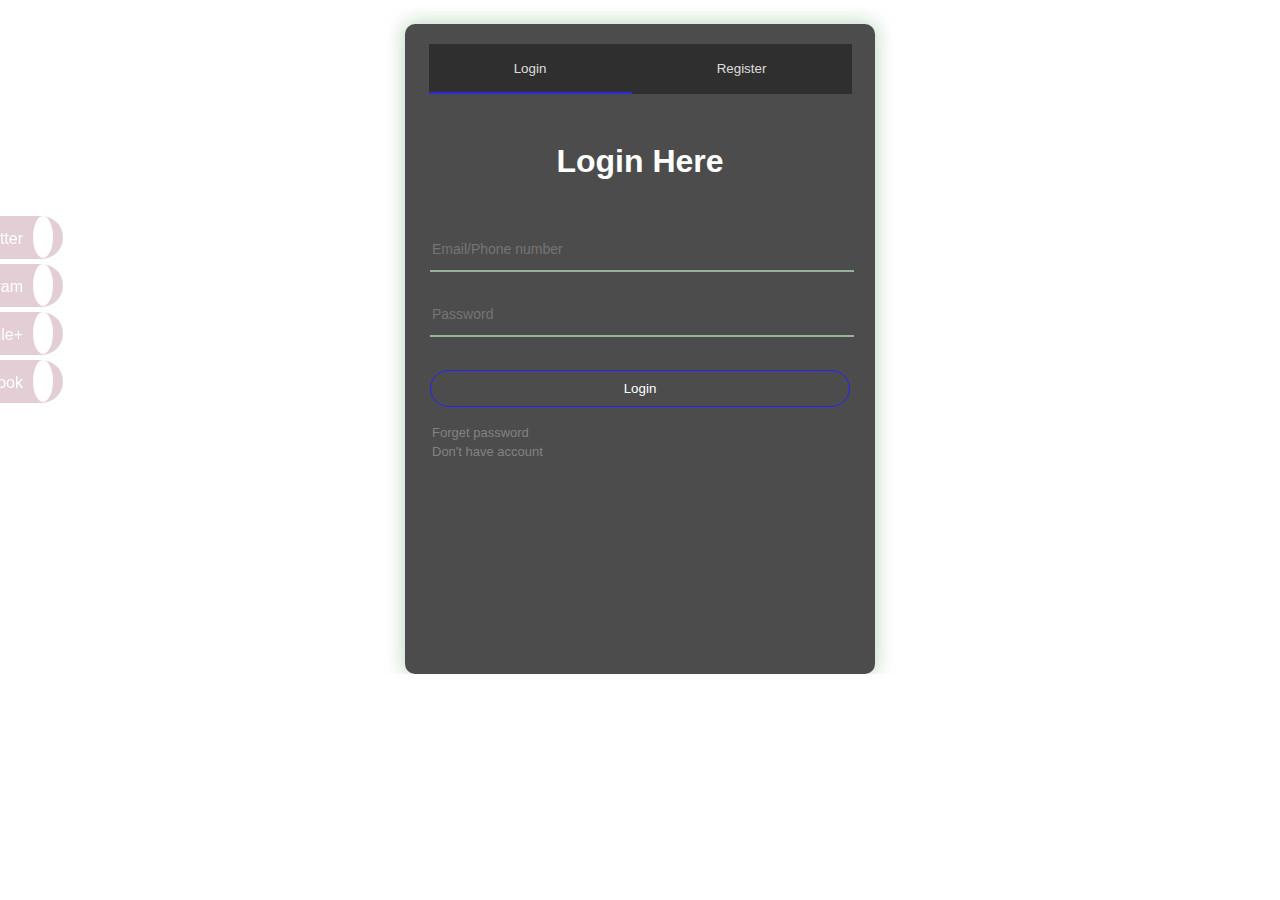
<file: pages/register.html>
<!DOCTYPE html>
<html lang="en">
<head>
    <meta charset="UTF-8">
    <meta http-equiv="X-UA-Compatible" content="IE=edge">
    <meta name="viewport" content="width=device-width, initial-scale=1.0">
    <title>Register</title>
    <link href="https://fonts.googleapis.com/icon?family=Material+Icons" rel="stylesheet">
    <link rel="preconnect" href="https://fonts.gstatic.com">
    <link href="https://fonts.googleapis.com/css2?family=Montserrat:ital,wght@0,100;0,200;0,300;0,400;0,500;0,600;0,700;0,800;0,900;1,100;1,200;1,300;1,400;1,500;1,600;1,700;1,800;1,900&display=swap" rel="stylesheet">

    <link rel="stylesheet" href="https://cdnjs.cloudflare.com/ajax/libs/font-awesome/5.15.3/css/all.min.css" integrity="sha512-iBBXm8fW90+nuLcSKlbmrPcLa0OT92xO1BIsZ+ywDWZCvqsWgccV3gFoRBv0z+8dLJgyAHIhR35VZc2oM/gI1w==" crossorigin="anonymous" referrerpolicy="no-referrer" />
    <meta name="viewport" content="width=device-width, initial-scale=1.0">
    <link rel="stylesheet" href="/css/register.css">
    <script src="https://ajax.googleapis.com/ajax/libs/jquery/3.3.1/jquery.min.js"></script>
    <link rel="stylesheet" href="https://use.fontawesome.com/releases/v5.7.2/css/all.css" integrity="sha384-fnmOCqbTlWIlj8LyTjo7mOUStjsKC4pOpQbqyi7RrhN7udi9RwhKkMHpvLbHG9Sr" crossorigin="anonymous">
    <link rel="stylesheet" href="https://fonts.googleapis.com/icon?family=Material+Icons"> 
 
</head>
<body>

    <nav class="social">
        <ul>
            <li><a href="https://twitter.com/Nyenti Precious">Twitter <i class="fa fa-twitter twitter"></i></a></li>
            <li><a href="https://www.instagram.com/Precious Gilda/">Instagram <i class="fa fa-instagram"></i></a></li>
            <li><a href="#"> Google+ <i class="fa fa-google-plus"></i></a></li>
            <li><a href="https://www.facebook.com/Precious Gilda/">Facebook <i class="fa fa-facebook"></i></a></li>
        </ul>
    </nav>

 

    <div class="bg-box">
        <div class="box">
           <div class="tab">
              <button id="loginbtn" onclick="myfunction('login')" class="tab-btn active">Login</button>
              <button id="registerbtn" onclick="myfunction('register')" class="tab-btn">Register</button>
           </div>
           <div class="form-controler" id="login">
              <div class="main-atas">
                 <i class="icon fas fa-user-shield"></i>
               <a href="/main.html" > <h1 class="display">Login Here</h1></a> 
              </div>
              <form action="">
                 <input type="text" placeholder="Email/Phone number">
                 <input type="text" placeholder="Password">
                 <button type="submit" id="login-btn">Login</button>
              </form>
              <a class="link" href="#">Forget password</a>
              <a class="link" href="#">Don't have account</a>
           </div>
           <div class="form-controler" id="register">
              <div class="main-atas register">
                 <i class="icon fas fa-user-plus"></i>
                 <h1 class="display">Register Here</h1>
              </div>
              <form action="">
                 <input type="text" placeholder="Email/Phone number">
                 <input type="text" placeholder="Enter new password">
                 <input type="text" placeholder="Confirm password">
                 <button type="submit" id="login-btn">register</button>

                 

                 <div class="tengahan">
                    <input type="checkbox" id="ch"><label for="ch" class="label-text">I accept the privacy policy</label>
                 </div>
              </form>
           </div>
        </div>
     </div>




  <script>

$("#login-btn").click(function(){
    $(this).addClass("btn-shadow");
  })
  $("#login-btn").mouseout(function(){
    $(this).removeClass("btn-shadow");
  })
  function myfunction(isinya){
    if(isinya == "register"){
      $("#loginbtn").removeClass("active"); $("#registerbtn").addClass("active");
      $("#login").css({"display":"none"}); $("#register").css({"display":"block"});
    }else {
      $("#registerbtn").removeClass("active"); $("#loginbtn").addClass("active");
      $("#register").css({"display":"none"}); $("#login").css({"display":"block"});
    }
  }

    </script>
    
</body>
</html>
</file>
<file: css/register.css>
body {
    /* background-image: url(https://s3.amazonaws.com/cdn.ibrahimjabbari.com/img/Sidebar_social_bg.jpg); */
    background-size: cover;
    color: white;
    font-family: montserrat;
}

.social {
    position: fixed;
    top: 200px;
}

.social ul {
    padding: 0px;
    transform: translate(-270px,0);
}

.social ul li {
    display: block;
    margin: 5px;
    background: rgba(200, 158, 172, 0.5);
    width: 300px;
    text-align: right;
    padding: 10px;
    border-radius: 0 30px 30px 0;
    transition: all 1.5s;
}

.social ul li:hover {
    transform: translate(110px,0);
    background: #c44a73;
    transition: all 1.5s;
}

.social ul li:hover a {
    color: white;
}

.social ul li:hover i{
    color: #c44a73;
    background: white;
    transform: rotate(360deg);
    transition: all 1.5s;
}

.social ul li i {
    margin-left: 10px;
    color: #000;
    background: white;
    padding: 10px;
    border-radius: 50%;
    width: 20px;
    height: 20px;
    transform: rotate(0deg);
    text-align: center;
    font-size: 20px;
}


@keyframes youtubeAnim{
  0%,100%{
    color:#c9110f;
  }
  50%{
    color:#ff0000;
  }
}

:root{--color:rgb(36, 36, 255);}
body{
  background-image: url("https://ak2.picdn.net/shutterstock/videos/24364172/thumb/9.jpg");
  background-size: cover;
  font-family: sans-serif;
}
/* modal background */
.bg-box{
  content: "";
  width: 100%;
  height: 100%;
  overflow: auto;
  top: 0;
  left: 0;
  /* position: fixed; */
  background-color: transparent;
}
.box{
  background-color: rgba(0,0,0,0.70);
  max-width: 470px;
  height: 650px;
  margin: auto;
  display: block;
  margin-top: 1rem;
  border-radius: 10px;
  box-shadow: 0px 0px 20px .1px #acac;
}
.tab{
  background-color: transparent;
  display: flex;
  margin: auto;
  width: 90%;
  height: 50px;
  padding: 20px;
}
.tab-btn{
  flex-grow: 1;
  background-color: #292929;
  outline: none;
  border: none;
  color: white;
  cursor: pointer;
  border-bottom: 2px solid #292929;
  transition: .2s;
  opacity:0.8;
}
.tab-btn:hover {opacity: 0.7;}
.active{border-bottom-color: var(--color)}
.form-controler{
  padding: 0 25px;
}
.form-controler:not(input[type=checkbox]) {
  text-align: center;
}
input[type=text]{
  width: 100%;
  height: 40px;
  background-color: transparent;
  border: none;
  border-bottom: 2px solid #acac;
  outline: none;
  caret-color: white;
  color: rgb(231, 231, 231);
  font-size: 14px;
  transition: .4s;
  margin-bottom: 1.3rem;
}
input[type=text]:focus::placeholder{
  color: transparent;
}
input[type=text]:focus{
  border-bottom-color: var(--color);
}
.main-atas{
  text-align: center;
  color: white;
  margin-top: 1.8rem;
  margin-bottom: 3rem;
}
.icon{
  font-size: 7.5rem;
}
button[type=submit]{
  background-color: transparent;
  outline: none;
  border: none;
  width: 100%;
  color: white;
  padding: 10px;
  text-align: center;
  border-radius: 20px;
  cursor: pointer;
  margin-top: .8rem;
  margin-bottom: 1rem;
  border: 1px solid var(--color);
  transition: .3s;
}
button[type=submit]:hover{background-color: var(--color);}
.btn-shadow{box-shadow: 0px 0px 7px .1px white}
.link{
  text-align: left;
  display: block;
  font-size: 13px;
  text-decoration: none;
  color: rgba(146, 146, 146, 0.8);
  padding: 2px;
}
.link:hover{color: darkgoldenrod}
#register{display: none}
.register{margin-bottom: 2rem;}
input[type=checkbox]{text-align: left;zoom: .9}
.label-text{color: rgb(194, 194, 194);font-size: 13px;padding-left: 7px}


a {
    color: white;
    text-decoration: none;
}
</file>
